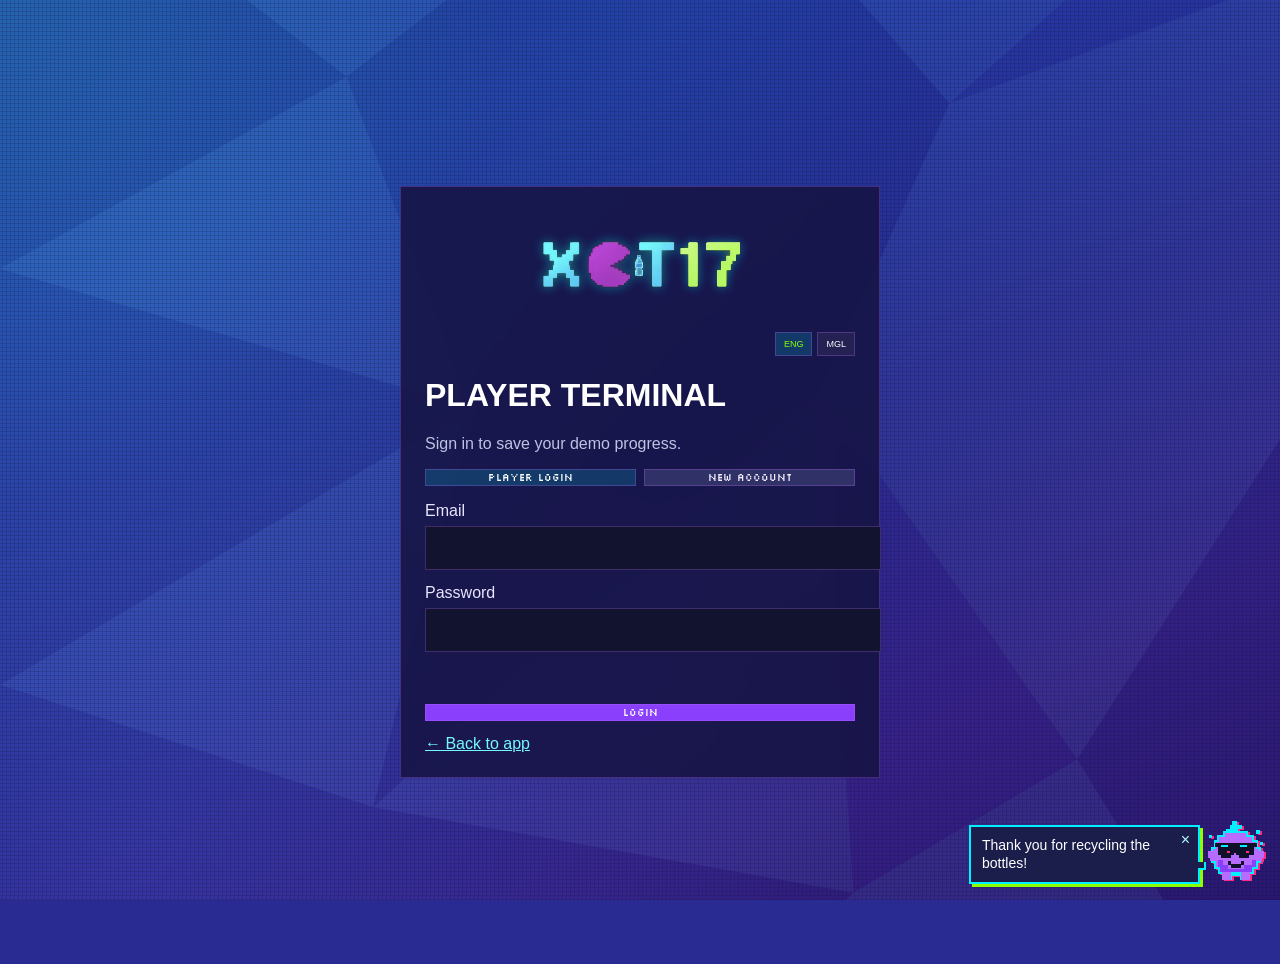
<file: login.html>
<!doctype html><html lang="en"><head><meta charset="utf-8"><meta name="viewport" content="width=device-width,initial-scale=1"><title>XOT17 — Player Login</title><link rel="stylesheet" href="assets/sw999-theme.css"><link rel="stylesheet" href="assets/sw999-extras.css"><link rel="stylesheet" href="assets/auth.css?v=nickname1"><script>try{localStorage.removeItem('xot17-ui-mode')}catch{}</script><link rel="stylesheet" href="assets/mascot-buddy.css?v=global2"><script defer src="assets/mascot-buddy.js?v=global2"></script><link rel="stylesheet" href="assets/sw999-background.css?v=1"><link rel="icon" type="image/png" href="public/images/xot17-icon.png?v=reference1"><link rel="apple-touch-icon" href="public/images/xot17-logo.png?v=reference1"><link rel="stylesheet" href="assets/xot17-brand.css?v=2"><script src="assets/i18n.js?v=1"></script><link rel="stylesheet" href="assets/typography.css?v=readable1"></head><body class="auth-body"><main class="auth-card"><img class="auth-logo" src="public/images/xot17-logo.png?v=reference1" alt="XOT17 Plastic Recycling"><div class="login-language" role="group" aria-label="Language"><button type="button" data-login-lang="en">ENG</button><button type="button" data-login-lang="mn">MGL</button></div><h1 data-login-text="title">PLAYER TERMINAL</h1><p data-login-text="description">Sign in to save your demo progress.</p><div class="auth-tabs" role="group" aria-label="Account mode"><button class="button" type="button" id="loginTab" aria-pressed="true" data-login-text="loginTab">PLAYER LOGIN</button><button class="button secondary" type="button" id="registerTab" aria-pressed="false" data-login-text="registerTab">NEW ACCOUNT</button></div><form id="authForm" class="auth-form"><label><span data-login-text="email">Email</span><input name="email" type="email" autocomplete="email" required maxlength="254"></label><label id="nicknameField" hidden><span data-login-text="nickname">Nickname</span><input name="nickname" type="text" autocomplete="nickname" disabled aria-describedby="nicknameHelp"><small id="nicknameHelp" data-login-text="nicknameHelp">2–20 letters, numbers, spaces, or underscores.</small></label><label><span data-login-text="password">Password</span><input name="password" type="password" autocomplete="current-password" required minlength="6" maxlength="256"></label><div id="authError" class="auth-error" role="alert"></div><button class="button" type="submit" id="authSubmit" data-login-text="submit">LOGIN</button><a href="rewards.html" data-login-text="back">← Back to app</a></form></main><script src="assets/login.js?v=nickname1"></script><script src="assets/login-i18n.js?v=nickname1"></script><link rel="stylesheet" href="assets/line-theme.css?v=1"></body></html>
</file>
<file: assets/sw999-theme.css>
@import url('https://fonts.googleapis.com/css2?family=Pixelify+Sans:wght@400;500;600;700&family=Silkscreen:wght@400;700&display=swap');
:root{--arcade-bg:#141538;--arcade-bg2:#262966;--arcade-surface:#1b1d4b;--arcade-purple:#b86bff;--arcade-cyan:#00f0ff;--arcade-pink:#ff2a85;--arcade-yellow:#faff00;--arcade-gold:#e6c88a;--ink:#f5efff;--muted:#c0c2e4;--line:#514e91;--green:#7ceff5;--forest:#1b1d4b;--lime:#faff00;--paper:#141538;--soft:#303267;color-scheme:dark}
html{font-smooth:never;-webkit-font-smoothing:none;scrollbar-color:#b86bff #141538}body{color:#f5efff!important;font-family:'Pixelify Sans',sans-serif!important;background-color:#141538!important;background-image:repeating-linear-gradient(0deg,#ffffff05 0 1px,transparent 1px 4px),linear-gradient(#00f0ff0b 1px,transparent 1px),linear-gradient(90deg,#00f0ff0b 1px,transparent 1px),radial-gradient(circle at 80% 5%,#44347c,#141538 65%)!important;background-size:auto,24px 24px,24px 24px,auto!important}img,canvas,svg,.mark,.brandmark{image-rendering:pixelated}h1,h2,h3,h4,.brand{font-family:'Pixelify Sans',sans-serif!important;letter-spacing:0!important}h1,h2,h3,h4{color:#fff!important}p,.sub,small,.note,.statlabel,.map-foot,.rvm-note,.requestmeta,.deployment-card p,.pilot small,.page-card-head p{color:#c0c2e4!important}a{color:#75f9ff}button,input,select,textarea{font-family:'Pixelify Sans',sans-serif}button:focus-visible,a:focus-visible,input:focus-visible,select:focus-visible,textarea:focus-visible{outline:3px solid #00f0ff!important;outline-offset:3px}
.side{background:#11132f!important;border-right:3px solid #8a3ffc;box-shadow:4px 0 #00f0ff30}.brandmark,.mark{border-radius:0!important;background:#b86bff!important;color:#141538!important;box-shadow:3px 3px #00f0ff!important}.tenant,.sidefoot,.navlabel{color:#b8b9df!important}.nav a{color:#d5d6f4!important;border-radius:0!important}.nav a.active,.nav a:hover{background:#56318f!important;box-shadow:inset 3px 0 #00f0ff;color:#fff!important}.top{background:#1b1d4b!important;color:#c1c2e9!important;border-color:#514e91!important}.top b{color:#fff!important}
.panel,.page-card,.stat,.deployment-card,.pilot,.rvm-stage,.user-rvm,.impact-card,.activity,.reward,.machine-card,.empty,.help-card,.request-note,.request-success,.searchbar,.map-side,.session-card,.bottle-slot{border-radius:0!important;background-color:#1b1d4b!important;background-image:radial-gradient(#b86bff18 1px,transparent 1px)!important;background-size:6px 6px!important;border:2px solid #6763a6!important;color:#f5efff!important;box-shadow:4px 4px 0 #090b29!important}.panelhead,.page-card-head,.note,th,td,.nav{border-color:#514e91!important}.panelhead h2,.page-card-head h2,.deployment-card h3,.pilot b,.request b,.stat strong,.impact strong,.reward b,.activity b,.machine-card b{color:#fff!important}.panelhead,.page-card-head{background:#242657!important}.hero,#home .hero{border-radius:0!important;border:2px solid #00f0ff!important;background:linear-gradient(115deg,#29205a,#533087 62%,#232b62)!important;box-shadow:5px 5px 0 #ff2a85!important}.hero:before{opacity:.18!important}.hero h1{text-shadow:2px 2px #ff2a85,-2px -1px #00f0ff!important}.hero p,.hero .sub{color:#f1eaff!important}
.button,.scan-cta,.nav button.active span,.language-switch button.active{border-radius:0!important;background:#8a3ffc!important;color:white!important;border:2px solid #d8a4ff!important;box-shadow:3px 3px 0 #00f0ff!important;font-family:'Silkscreen',monospace!important;font-size:10px!important}.button:hover,.scan-cta:hover{transform:translate(-1px,-1px)!important;box-shadow:3px 3px 0 #ff2a85,-2px -2px 0 #00f0ff!important;text-shadow:1px 1px #ff2a85,-1px -1px #00f0ff}.button:active,.scan-cta:active{transform:translate(2px,2px)!important;box-shadow:1px 1px #faff00!important}.button.alt,.button.light,.button.secondary{background:#303267!important;color:#f4edff!important}.pill,.machine-tag,.user-rvm-tag,.equip-tags span,.stat-context{border-radius:0!important;background:#2e303e!important;color:#faffc0!important;border:1px solid #e6c88a!important;box-shadow:2px 2px 0 #11132f!important;font-family:'Silkscreen',monospace!important;font-size:8px!important}.pilotnum,.equip-icon,.scanicon,.activity-icon,.impact-ico,.reward-art,.machine-dot,.avatar,.arrow{border-radius:0!important;background:#51318b!important;color:#00f0ff!important}.search,.select,input,select,textarea{border-radius:0!important;background:#11132f!important;color:#fff!important;border:2px solid #7168ad!important}input::placeholder,textarea::placeholder{color:#adaed2!important}table th{background:#292b5e!important;color:#b6b8df!important}table td{color:#e1dff7!important;border-color:#454679!important}.tablewrap{background:#1b1d4b!important}.locations-map{border:2px solid #8a3ffc!important}.empty-state{color:#d7d4f1!important}
.phone{border-radius:0!important;border:4px solid #b86bff!important;box-shadow:8px 8px #00f0ff,14px 14px #ff2a85!important;background:#141538!important}.app{background:linear-gradient(#1b1d4b,#141538)!important;color:#f6efff!important}.status{color:#e6e3ff!important}.language-switch{border-radius:0!important;background:#2e303e!important;border:1px solid #e6c88a!important}.language-switch button{color:#e4dff8!important}.music-toggle{border-radius:0!important;background:#303267!important;color:#00f0ff!important;border:2px solid #b86bff!important}.music-toggle.playing{background:#683ca2!important}.balance{border-radius:0!important;background:linear-gradient(120deg,#34256d,#733fa9)!important;border:2px solid #00f0ff!important;box-shadow:4px 4px 0 #ff2a85!important}.balance-label,.balance-foot,.balance-num small{color:#e4dbff!important}.scan-cta{text-align:left!important}.scan-cta strong,.scan-cta small,.scan-cta .arrow{color:#fff!important}.nav{background:#1b1d4bf2!important}.nav button{color:#bdbce1!important}.nav button.active{color:#00f0ff!important}.nav button.active span{padding:5px 12px!important}.eyebrow,.section-title button,.activity-pts,.reward-cost,.online{color:#00f0ff!important}.modal{border-radius:0!important;background:#1b1d4b!important;border:2px solid #b86bff}.toast{border-radius:0!important;background:#34256d!important;border:2px solid #00f0ff}.scanner{border-radius:0!important;background:radial-gradient(#433389,#17183d)!important}.scanner-tip,.slot-label{color:#c0c2e4!important}.user-rvm-stage,.model-page-stage,.rvm-stage{background:radial-gradient(#51468c,#1b1d4b)!important}.request-form label{color:#f2eaff!important}.back{color:#00f0ff!important}
@media(max-width:480px){.phone{border:0!important;box-shadow:none!important}.nav{background:#1b1d4bf5!important}}
@media(prefers-reduced-motion:reduce){*,*::before,*::after{scroll-behavior:auto!important;animation-duration:.01ms!important;animation-iteration-count:1!important;transition-duration:.01ms!important}}
</file>
<file: assets/sw999-extras.css>
@import url('https://fonts.googleapis.com/css2?family=Press+Start+2P&display=swap');
:root{--sw-dock-height:44px;--sw-nav-height:82px}.sw-icon{width:1.35em;height:1.35em;display:inline-block;vertical-align:-.22em;image-rendering:pixelated;filter:drop-shadow(1px 1px #ff2a85) drop-shadow(-1px -1px #00f0ff)}.sw-pixel-number{font-family:'Press Start 2P',monospace!important;font-size:.8em!important;line-height:1.5;background:linear-gradient(120deg,#00f0ff,#b86bff 48%,#ff2a85);background-clip:text;-webkit-background-clip:text;color:transparent!important;filter:drop-shadow(2px 2px #141538)}.sw-pixel-number.sw-jitter{animation:sw-jitter .3s steps(2,end)}@keyframes sw-jitter{25%{transform:translate(2px,-1px);filter:drop-shadow(-2px 1px #00f0ff)}75%{transform:translate(-2px,1px);filter:drop-shadow(2px -1px #ff2a85)}}
.sw-hud-controls{display:flex;gap:4px;align-items:center}.sw-hud-control{min-width:34px;height:34px;border:2px solid #8a3ffc;background:#22214f;color:#00f0ff;cursor:pointer;font:8px 'Silkscreen',monospace;padding:3px}.sw-hud-control[aria-pressed=true]{background:#5d3697;color:#faff00}.sw-hud-control:focus-visible{outline:3px solid #00f0ff;outline-offset:2px}html.sw-no-crt body,html.sw-no-crt .arcade-loader-card{background-image:linear-gradient(#00f0ff0b 1px,transparent 1px),linear-gradient(90deg,#00f0ff0b 1px,transparent 1px),radial-gradient(circle at 80% 5%,#44347c,#141538 65%)!important}
.sw-cartridge{position:relative;display:flex;align-items:center;gap:10px;margin:14px 0;padding:10px 12px 13px;border:2px solid #aaa6bd;background:#2e303e;box-shadow:3px 3px #00f0ff,-2px -2px #ff2a85;color:#fff}.sw-cartridge:after{content:'';position:absolute;bottom:2px;left:12px;width:56px;height:4px;background:repeating-linear-gradient(90deg,#e6c88a 0 7px,transparent 7px 10px)}.sw-cartridge-art{font:14px 'Press Start 2P',monospace;color:#faff00;text-shadow:2px 2px #ff2a85}.sw-cartridge-copy{display:grid;gap:4px;font:8px 'Silkscreen',monospace;line-height:1.4}.sw-cartridge-copy small{color:#cfcce8!important;font:8px 'Pixelify Sans',sans-serif}.sw-cartridge-arrow{margin-left:auto;color:#00f0ff;font:22px 'Silkscreen',monospace}
.sw-track{position:fixed;z-index:3;bottom:var(--sw-nav-height);left:50%;transform:translateX(-50%);width:min(100%,390px);height:var(--sw-dock-height);border:2px solid #9c5cde;border-bottom:2px solid #00f0ff;background:repeating-linear-gradient(90deg,#00f0ff10 0 1px,transparent 1px 16px),#1b1d4bf2;overflow:visible;pointer-events:none}.sw-track-label{position:absolute;left:8px;top:4px;font:7px 'Silkscreen',monospace;color:#c9c4e7}.sw-track-line{position:absolute;bottom:5px;left:4%;right:4%;height:3px;background:#774dc0;box-shadow:0 1px #00f0ff}.sw-track-runner{position:absolute;width:37px;height:37px;bottom:4px;left:0;animation:sw-run 8s linear infinite;filter:drop-shadow(-2px 1px #ff2a85) drop-shadow(2px 0 #faff00)}.sw-track-runner svg{width:100%;height:100%;image-rendering:pixelated}.sw-track-mouth{transform-origin:40px 25px;animation:sw-chomp .3s steps(2,end) infinite}.sw-track-bottle{position:absolute;bottom:9px;width:9px;height:17px;background:#d8ffff;border:2px solid #00c8ee;box-shadow:inset 3px 0 #fff9;animation:sw-bottle 8s linear infinite}.sw-track-bottle:before{content:'';position:absolute;top:-5px;left:1px;width:5px;height:3px;background:#4479ff}.sw-track-bottle.b1{left:31%;animation-delay:0s}.sw-track-bottle.b2{left:55%;animation-delay:2s}.sw-track-bottle.b3{left:79%;animation-delay:4s}.sw-track.is-loading .sw-track-runner,.sw-track.is-loading .sw-track-bottle{animation-duration:2s}.sw-track-burst{position:absolute;left:50%;bottom:34px;transform:translateX(-50%);white-space:nowrap;font:10px 'Silkscreen',monospace;color:#faff00;text-shadow:2px 2px #ff2a85,-2px -2px #00f0ff;opacity:0}.sw-track.burst .sw-track-burst{animation:sw-burst 1s steps(4,end)}.sw-fever:after{content:'';position:fixed;inset:0;z-index:9999;border:5px solid #00f0ff;box-shadow:inset 5px 5px #ff2a85,inset -5px -5px #faff00;pointer-events:none;animation:sw-fever .25s steps(2,end) infinite}.sw-fever .sw-track-runner{filter:drop-shadow(-8px 0 4px #00f0ff) drop-shadow(2px 0 #faff00)}@keyframes sw-run{to{left:90%}}@keyframes sw-chomp{50%{transform:scaleY(.08)}}@keyframes sw-bottle{0%,20%,100%{opacity:1}35%,80%{opacity:0}}@keyframes sw-burst{10%{opacity:1}100%{opacity:0;transform:translate(-50%,-22px)}}@keyframes sw-fever{50%{border-color:#ff2a85;box-shadow:inset -5px 5px #00f0ff,inset 5px -5px #faff00}}
body:has(.sw-track) .app{padding-bottom:calc(var(--sw-nav-height) + var(--sw-dock-height) + 20px)!important}body:has(.sw-track) .phone .nav{position:fixed;z-index:4;bottom:0;left:50%;right:auto;transform:translateX(-50%);width:min(100%,390px);height:var(--sw-nav-height)}body:has(.sw-track) .toast{bottom:calc(var(--sw-nav-height) + var(--sw-dock-height) + 8px);z-index:5}.scan-frame,.corner{border-radius:0!important}.scan-frame{border:3px solid #00f0ff!important;box-shadow:0 0 0 500px #10113499,4px 4px #ff2a85,-4px -4px #faff00!important}
@media(max-width:480px){.sw-track,body:has(.sw-track) .phone .nav{width:100%}.topbar{gap:4px}.topbar .avatar{display:none}.topbar .language-switch button{padding:6px}.sw-hud-control{min-width:30px;width:30px;height:32px}}
@media(prefers-reduced-motion:reduce){.sw-track-runner,.sw-track-mouth,.sw-track-bottle,.sw-fever:after,.sw-track.burst .sw-track-burst,.sw-pixel-number.sw-jitter{animation:none!important}.sw-track-runner{left:25%}.sw-fever:after{border-color:#00f0ff}}
.sw-simulator-frame{display:block;width:100%;height:min(75vh,800px);min-height:580px;border:2px solid #00f0ff;background:#141538;box-shadow:4px 4px #b86bff}.phone .nav button{min-width:0;flex:1}.phone .nav .sw-machine-icon{padding:0;background:transparent;display:block;width:23px;height:23px}.sw-machine-icon svg{width:100%;height:100%;image-rendering:pixelated}.phone .nav button[data-tab="scan"] span{border:2px solid #8cff00!important;box-shadow:2px 2px #ff2a85;background:#713bb2!important;color:#fff!important;padding:4px 10px}.phone .nav{gap:1px}.sw-track-burst{color:#8cff00!important}@media(max-width:480px){.sw-simulator-frame{height:70vh;min-height:530px}.phone .nav{padding-left:4px;padding-right:4px}.phone .nav button{font-size:9px}}
</file>
<file: assets/auth.css>
.auth-body{min-height:100vh;display:grid;place-items:center;padding:24px}.auth-card{width:min(430px,100%);padding:24px;background:#1b1d4b;border:2px solid #00f0ff;box-shadow:6px 6px #b86bff,-4px -4px #ff2a85}.auth-logo{display:block;width:min(200px,75%);height:120px;object-fit:contain;margin:auto;filter:drop-shadow(0 0 12px #00f0ff73)}.auth-tabs{display:flex;gap:8px;margin:16px 0}.auth-tabs button{flex:1}.auth-form{display:grid;gap:14px}.auth-form label{display:grid;gap:6px;color:#e9e4ff}.auth-form input{width:100%;padding:12px;font-size:16px}.auth-error{color:#ff729e;min-height:1.5em}.auth-message{color:#8cff00}.auth-player{display:flex;align-items:center;gap:6px;min-width:0}.auth-player .auth-email{max-width:75px;overflow:hidden;text-overflow:ellipsis;white-space:nowrap;color:#e7e2ff;font-size:10px}.auth-player .auth-points{color:#8cff00;font:9px Silkscreen,monospace}.auth-player a,.auth-player button{border:1px solid #00f0ff;background:#34275f;color:#fff;padding:6px;font:8px Silkscreen,monospace;text-decoration:none;cursor:pointer}.auth-player button:focus-visible,.auth-player a:focus-visible{outline:3px solid #8cff00}.player-admin{padding:18px}.player-admin input{width:min(340px,100%);padding:10px}.player-admin table{margin-top:12px}.player-admin th,.player-admin td{white-space:normal}.player-admin .auth-error a{color:#00f0ff}@media(max-width:480px){.auth-player .auth-email{display:none}.auth-player .auth-points{font-size:7px}.auth-player a,.auth-player button{font-size:7px;padding:5px}.topbar{padding-left:10px!important;padding-right:10px!important;gap:3px!important}.topbar .brand{min-width:40px}.topbar .sw-brand-logo{max-width:52px;height:auto}.topbar .language-switch button{font-size:9px;padding:5px}}
.login-language{display:flex;justify-content:flex-end;gap:5px}.login-language button{padding:6px 8px;border:1px solid #8253b8;background:#252153;color:#fff;font:9px Silkscreen,monospace}.login-language button[aria-pressed=true]{border-color:#8cff00;color:#8cff00}
/* The optional registration-only control must stay hidden on the login tab. */
#nicknameField[hidden]{display:none!important}
</file>
<file: assets/mascot-buddy.css>
.mascot-buddy{position:fixed;right:16px;bottom:16px;z-index:950;display:flex;align-items:flex-end;gap:8px;max-width:calc(100vw - 24px);pointer-events:none}.mascot-buddy[hidden],.mascot-bubble[hidden]{display:none!important}.mascot-bubble{position:relative;max-width:190px;padding:10px 26px 10px 11px;background:#1b1d4b;border:2px solid #00f0ff;box-shadow:3px 3px #8cff00;color:#fff;font:14px/1.25 'Pixelify Sans',sans-serif;pointer-events:auto;overflow-wrap:anywhere}.mascot-bubble:after{content:'';position:absolute;right:-8px;bottom:12px;width:6px;height:6px;background:#1b1d4b;border-right:2px solid #00f0ff;border-bottom:2px solid #00f0ff}.mascot-bubble p{margin:0;color:#fff!important}.mascot-close{position:absolute;right:3px;top:3px;width:19px;height:19px;padding:0;background:transparent;border:0;color:#b8faff;font:16px/1 sans-serif;cursor:pointer}.mascot-button{display:block;flex:none;width:56px;height:64px;padding:0;border:0;background:transparent;cursor:pointer;pointer-events:auto;animation:mascot-bob 3s ease-in-out infinite}.mascot-button svg{display:block;width:56px;height:64px;image-rendering:pixelated;filter:drop-shadow(2px 1px #ff2a85)}.mascot-button:focus-visible,.mascot-close:focus-visible{outline:3px solid #8cff00;outline-offset:3px}.mascot-button.hop{animation:mascot-hop .45s steps(4,end)}.mascot-glint{animation:mascot-glint 4s steps(2,end) infinite}@keyframes mascot-bob{0%,100%{transform:translateY(0)}50%{transform:translateY(-2px)}}@keyframes mascot-hop{0%,100%{transform:translateY(0)}45%{transform:translateY(-13px)}}@keyframes mascot-glint{0%,80%,100%{opacity:.25}85%,90%{opacity:1}}@media(max-width:480px){body.has-app-dock .mascot-buddy{right:12px}.mascot-bubble{max-width:min(185px,calc(100vw - 100px))}}@media(prefers-reduced-motion:reduce){.mascot-button,.mascot-button.hop,.mascot-glint{animation:none!important}}
body:has(.mascot-buddy:not([hidden])) .app{padding-bottom:calc(var(--sw-nav-height,82px) + var(--sw-dock-height,44px) + 90px)!important}

body.has-app-dock .mascot-buddy{right:max(12px,calc((100vw - 390px)/2 + 12px));bottom:calc(var(--sw-nav-height,82px) + var(--sw-dock-height,44px) + 8px)}@media(max-width:480px){body.has-app-dock .mascot-buddy{right:12px}}body:has(.modalback.show) .mascot-buddy{z-index:2}
</file>
<file: assets/sw999-background.css>
@import url('https://fonts.googleapis.com/css2?family=JetBrains+Mono:wght@400;600;700&display=swap');
/* Fixed, non-interactive layers shared by the document and the scrollable app canvas. */
body, body .app {
  background-color:#2a2b92!important;
  background-image:
    repeating-linear-gradient(0deg,rgba(12,14,48,.16) 0 1px,transparent 1px 4px),
    repeating-linear-gradient(90deg,rgba(12,14,48,.16) 0 1px,transparent 1px 4px),
    url('sw999-facets.svg'),
    radial-gradient(circle at 0% 0%,rgba(56,214,235,.32) 0%,rgba(56,214,235,.08) 32%,transparent 60%),
    radial-gradient(circle at 10% 95%,rgba(88,101,242,.25) 0%,transparent 50%),
    linear-gradient(155deg,#1f359c 0%,#243ca8 22%,#2a2b92 53%,#362187 78%,#2b1973 100%)!important;
  background-size:4px 4px,4px 4px,cover,cover,cover,cover!important;
  background-position:center!important;
  background-attachment:fixed!important;
}
body{min-height:100vh;font-family:'Pixelify Sans','JetBrains Mono',sans-serif!important}
body .app{min-height:100%}
body :is(.panel,.page-card,.stat,.deployment-card,.pilot,.impact-card,.activity,.reward,.machine-card,.empty,.help-card,.request-note,.request-success,.map-side,.session-card,.world-panel,.profile-card,.auth-card,.balance){
  background-color:rgba(22,20,68,.88)!important;
  background-image:none!important;
  -webkit-backdrop-filter:blur(6px);
  backdrop-filter:blur(6px);
}
/* Pixelify and Silkscreen lack Cyrillic glyphs; JetBrains Mono supplies them. */
body :is(.balance-num,.balance-num small), :lang(mn){font-family:'Pixelify Sans','Silkscreen','JetBrains Mono',sans-serif!important}
</file>
<file: assets/xot17-brand.css>
/* Pixel-grid XOT17 wordmark: keep proportions and transparent edges. */
.phone .topbar .sw-brand-logo{height:32px!important;width:auto!important;max-width:100%!important;object-fit:contain!important;image-rendering:pixelated!important;filter:drop-shadow(0 0 5px #00f0ff66)}
.sw-brand-logo,.sw-splash-logo,.sw-hero-logo,.auth-logo,.sim-brand-logo,.xot-three-logo,#shareLogo{image-rendering:pixelated!important;object-fit:contain;filter:drop-shadow(0 0 5px #00f0ff66)}
.side .sw-brand-logo{width:min(175px,100%);height:auto;max-height:none}.auth-logo{width:min(280px,90%);height:auto;margin:0 auto 16px}.sw-splash-logo{width:min(240px,85%);max-height:none}.sw-hero-logo{width:min(220px,80%);max-width:none;max-height:none}.sim-brand-logo{width:auto;height:28px;max-width:100px}.xot-three-logo{width:100px;height:auto}
@media(max-width:480px){.phone .topbar .sw-brand-logo{height:28px!important}.side .sw-brand-logo{max-width:100%;max-height:none}}
.shared-language{display:flex;gap:4px;justify-content:flex-end;margin-bottom:10px}.shared-language button{border:1px solid #00f0ff;background:#252153;color:#fff;padding:6px;font:11px 'Pixelify Sans','JetBrains Mono',sans-serif;cursor:pointer}html[lang=mn] body{font-family:'Pixelify Sans','JetBrains Mono',sans-serif!important}html[lang=mn] :is(button,.button,.pet-tabs button,.pet-controls button,.avatar-tabs button,.avatar-choice){font-family:'Pixelify Sans','JetBrains Mono',sans-serif!important;line-height:1.3}
</file>
<file: assets/typography.css>
@import url('https://fonts.googleapis.com/css2?family=PT+Sans:wght@400;700&subset=cyrillic,cyrillic-ext&display=swap');
/* Cyrillic-only aliases preserve the system font for Latin in English. */
@font-face{font-family:"UI Cyrillic";font-style:normal;font-weight:400;font-display:swap;src:local("PT Sans"),local("PTSans-Regular"),url("https://fonts.gstatic.com/s/ptsans/v9/jizaRExUiTo99u79D0aExdGM.woff2") format("woff2");unicode-range:U+0400-045F,U+0490-0491,U+04B0-04B1}
@font-face{font-family:"UI Cyrillic";font-style:normal;font-weight:400;font-display:swap;src:local("PT Sans"),local("PTSans-Regular"),url("https://fonts.gstatic.com/s/ptsans/v9/jizaRExUiTo99u79D0-ExdGM.woff2") format("woff2");unicode-range:U+0460-052F,U+1C80-1C8F,U+2DE0-2DFF,U+A640-A69F}
@font-face{font-family:"UI Cyrillic";font-style:normal;font-weight:700;font-display:swap;src:local("PT Sans Bold"),local("PTSans-Bold"),url("https://fonts.gstatic.com/s/ptsans/v9/jizfRExUiTo99u79B_mh0OqtLQ0Z.woff2") format("woff2");unicode-range:U+0400-045F,U+0490-0491,U+04B0-04B1}
@font-face{font-family:"UI Cyrillic";font-style:normal;font-weight:700;font-display:swap;src:local("PT Sans Bold"),local("PTSans-Bold"),url("https://fonts.gstatic.com/s/ptsans/v9/jizfRExUiTo99u79B_mh0OOtLQ0Z.woff2") format("woff2");unicode-range:U+0460-052F,U+1C80-1C8F,U+2DE0-2DFF,U+A640-A69F}
/* English uses the system stack. Mongolian uses PT Sans and its Cyrillic glyphs. */
html{--font-ui:"UI Cyrillic",-apple-system,BlinkMacSystemFont,"SF Pro Text","SF Pro Display","Helvetica Neue",Arial,sans-serif;--font-pixel:'Pixelify Sans','Press Start 2P','PT Sans',sans-serif}
html[lang="mn"]{--font-ui:'PT Sans','Helvetica Neue',Arial,sans-serif}
body,body *,body *::before,body *::after{font-family:var(--font-ui)!important}
body :is(button,input,select,textarea){font-family:inherit!important}
body :is(.brand,.brand *,.topbar .brand,.topbar .brand *){font-family:var(--font-pixel)!important}
header.top .header-sound{display:inline-grid;place-items:center;width:28px;height:28px;padding:4px;border:1px solid #b86bff;background:#252153;color:#00f0ff;cursor:pointer}header.top .header-sound svg{width:16px;height:16px}header.top .header-sound.sound-off{color:#7883a8}header.top .header-logout{padding:6px;border:1px solid #b86bff;background:#252153;color:#fff;cursor:pointer}header.top .header-sound:focus-visible,header.top .header-logout:focus-visible{outline:3px solid #8cff00}
/* Override legacy Mongolian pixel-font selectors while preserving the banner. */
html[lang="mn"] body,html[lang="mn"] body *,html[lang="mn"] body *::before,html[lang="mn"] body *::after{font-family:var(--font-ui)!important}
html[lang="mn"] body :is(button,input,select,textarea,.button,.pet-tabs button,.pet-controls button,.avatar-tabs button,.avatar-choice){font-family:inherit!important}
html[lang="mn"] body :is(.brand,.brand *,.topbar .brand,.topbar .brand *){font-family:var(--font-pixel)!important}

/* A readable shared scale without changing the page-heading sizing. */
html body :is(p,small,label,li,td,th,.station-detail,.station-notice,.station-list button){overflow-wrap:anywhere}
html body :is(button,.button){white-space:normal;overflow-wrap:anywhere}
html[lang="mn"] body :not(.brand):not(.brand *){letter-spacing:normal!important}
/* Icon-only controls remain square; text navigation can wrap within its tab. */
.phone .nav .nav-text{white-space:normal!important;overflow-wrap:normal;text-align:center}
</file>
<file: assets/line-theme.css>
/* Shared line treatment; adjust these five values to tune the whole interface. */
:root{--line-subtle:rgba(184,107,255,.28);--line-accent:#00f0ff;--line-width:1px;--shadow-card:none;--shadow-press:0 3px 0 rgba(0,0,0,.35)}
/* Cards, dialogs, and viewport frames. The brand and pixel artwork are excluded. */
html body :is(.panel,.page-card,.stat,.deployment-card,.pilot,.rvm-stage,.user-rvm,.user-rvm-stage,.model-page-stage,.impact-card,.activity,.reward,.machine-card,.empty,.help-card,.request-note,.request-success,.searchbar,.map-side,.session-card,.bottle-slot,.world-panel,.profile-card,.auth-card,.hero,.balance,.station-explorer,.station-detail,.hud-menu-panel,.pet-dialog,.pet-card,.share-dialog,.share-card-preview,.modal,.arcade-loader-card,.xot-three-viewer,.world-map-frame,.pac-canvas,.locations-map,.page-map-grid .locations-map,#simPanel,.sw-cartridge,.pairing-connected,.pairing-receipt){border:var(--line-width) solid var(--line-subtle)!important;box-shadow:var(--shadow-card)!important}
/* Nested surfaces retain their existing fill; removing the line preserves their separation. */
html body :is(.hero .balance,.station-explorer .station-detail,.station-explorer .station-list button,.panel .stat,.world-panel .leader-row,.profile-card .avatar-preview){border-color:transparent!important;box-shadow:var(--shadow-card)!important}
/* Quiet controls at rest, including the header's icon buttons and inputs. */
html body :is(button,.button,input,select,textarea,summary.hud-gear,.language-switch,.rank-bar,progress,.admin-map-filter button):not(.brand):not(.brand *):not(.sw-mascot *):not(.mascot-buddy *){border:var(--line-width) solid var(--line-subtle)!important;box-shadow:var(--shadow-card)!important}
html body .phone .topbar :is(.player-pill,.header-logout,.header-sound,.hud-info,.hud-gear,.language-switch){border:var(--line-width) solid var(--line-subtle)!important;box-shadow:var(--shadow-card)!important}
html body .phone .topbar .language-switch button{border-color:transparent!important;box-shadow:none!important}
html body .phone .topbar .language-switch button[aria-pressed=true],html body .phone .topbar .language-switch button.active{border-color:transparent!important;background-color:rgba(0,240,255,.16)!important;box-shadow:none!important}
html body :is(button,.button,input,select,textarea,summary.hud-gear):is(:hover,:focus-visible){border-color:var(--line-accent)!important}
html body :is(button,.button,input,select,textarea,summary):focus-visible{outline:2px solid var(--line-accent)!important;outline-offset:2px}
html body :is(button,.button)[aria-pressed=true],html body :is(button,.button)[aria-selected=true],html body :is(.station-list,.station-strip,.admin-map-filter) button[aria-pressed=true],html body .phone .nav button.active{border-color:var(--line-accent)!important;background-color:rgba(0,240,255,.16)!important;box-shadow:var(--shadow-card)!important}
/* Main QR call to action is the only raised button. */
html body .phone .scan-cta{border:var(--line-width) solid transparent!important;box-shadow:var(--shadow-press)!important}
html body .phone .scan-cta:focus-visible{outline:2px solid var(--line-accent)!important;outline-offset:2px}
/* Single, quiet frame without the stacked neon offsets. */
html body .phone{border:2px solid transparent!important;border-left-color:var(--line-subtle)!important;border-right-color:var(--line-subtle)!important;box-shadow:var(--shadow-card)!important}
html body .side{border-right:var(--line-width) solid var(--line-subtle)!important;box-shadow:var(--shadow-card)!important}
html body :is(.xot-three-viewer,.user-rvm-stage,.rvm-stage)::before,html body :is(.xot-three-viewer,.user-rvm-stage,.rvm-stage)::after{border-color:transparent!important;box-shadow:none!important}
</file>
